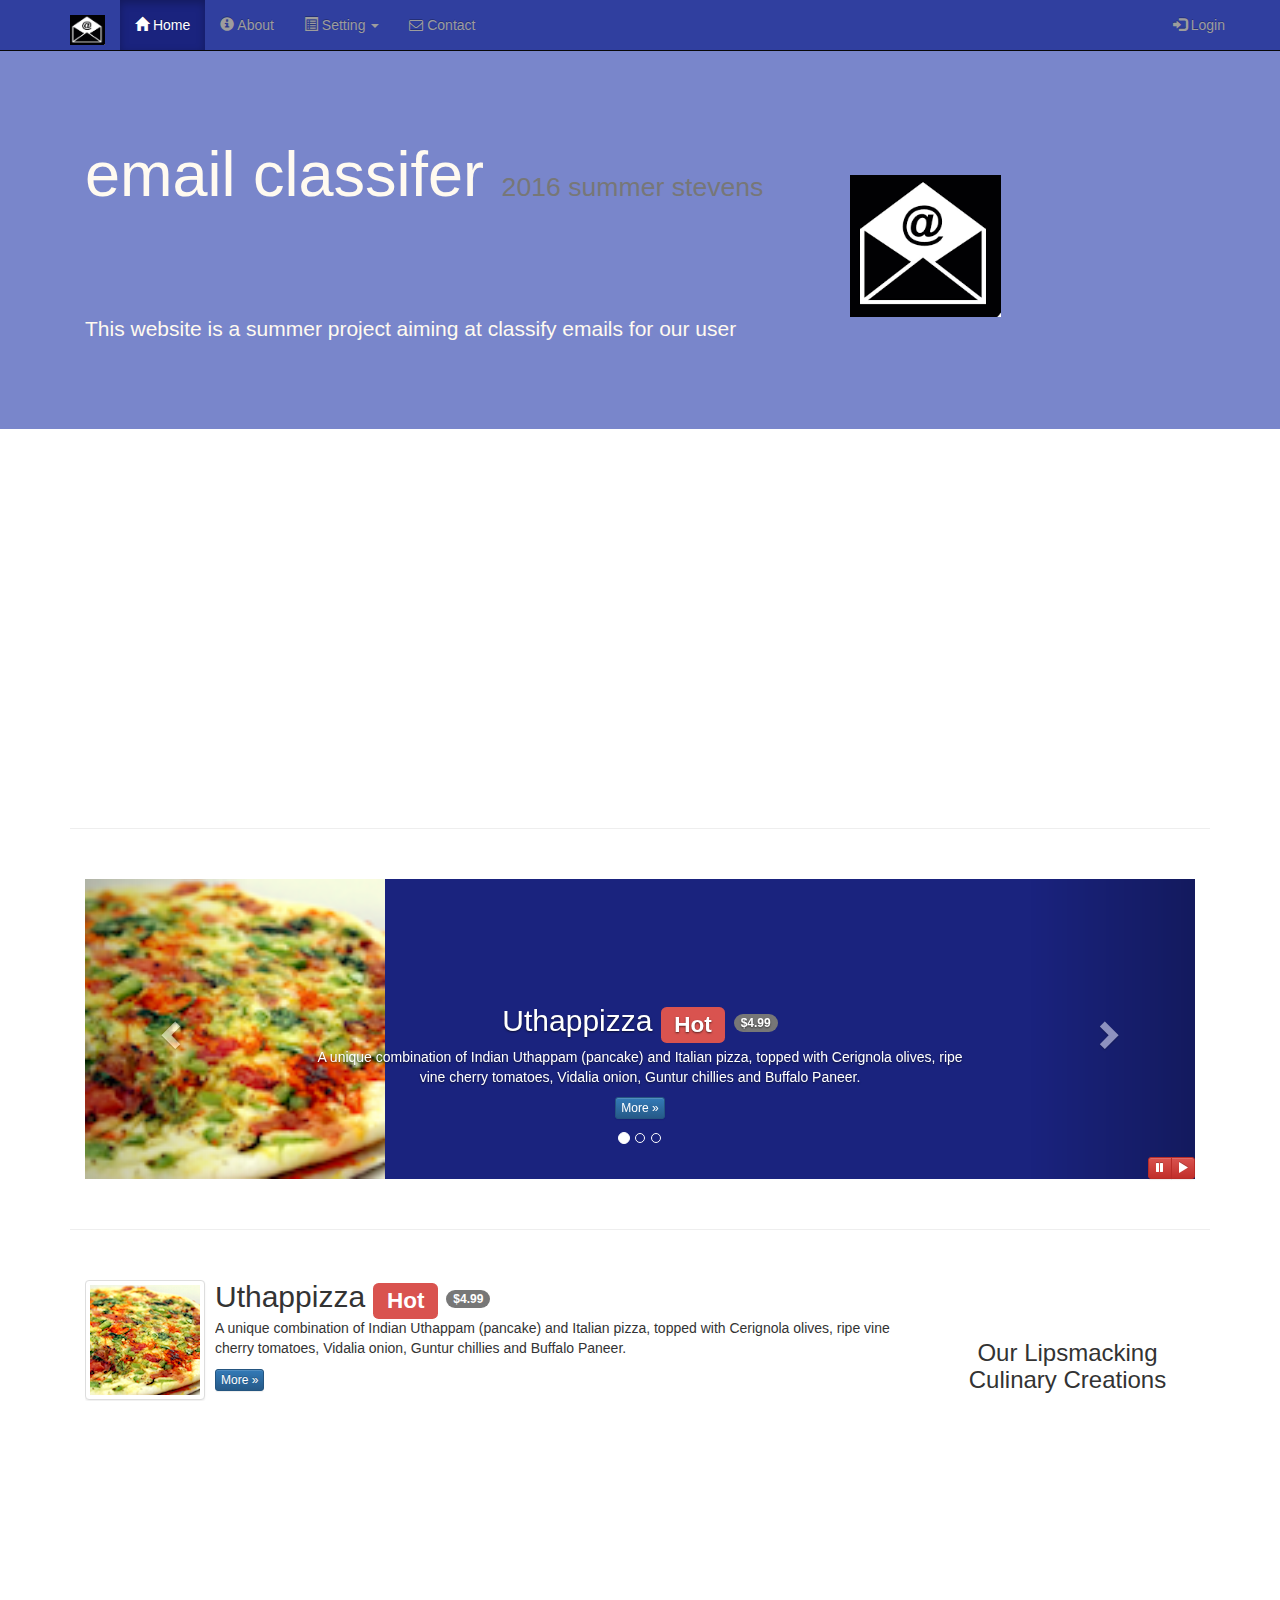
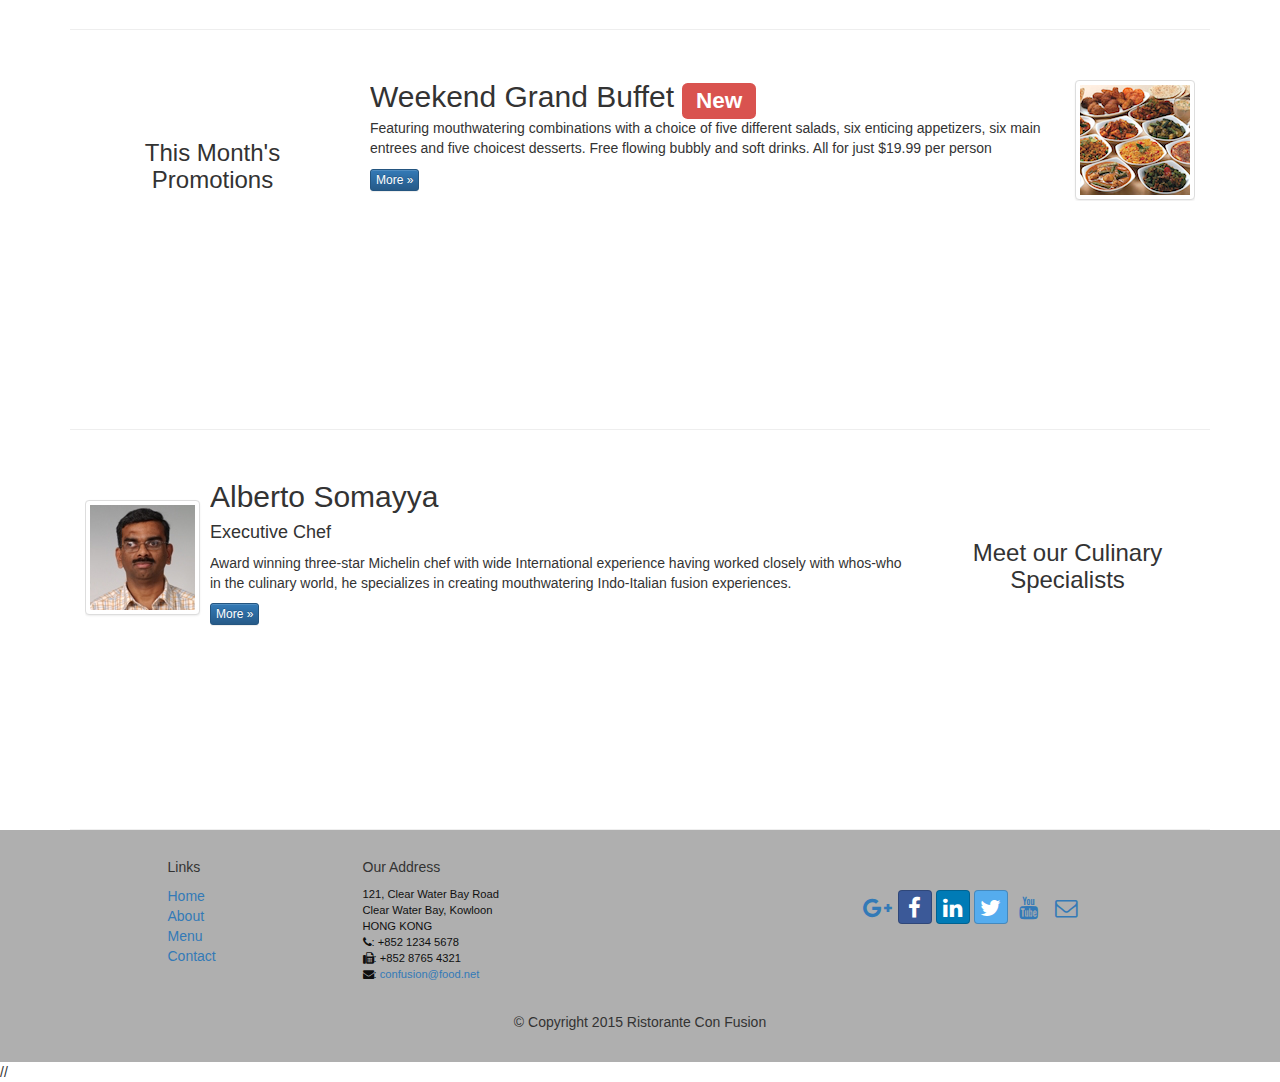
<file: index.html>
<!DOCTYPE html>
<html lang="en">

<head>
    <meta charset="utf-8">
    <meta http-equiv="X-UA-Compatible" content="IE-edge">
    <meta name="viewport" content="width=device-width, initial-scale=1">
    <title>Ristorante Con Fusion</title>
    
    <!-- Bootstrap -->
    <link href="bower_components/bootstrap/dist/css/bootstrap.min.css" rel="stylesheet">
    <link href="bower_components/bootstrap/dist/css/bootstrap-theme.min.css" rel="stylesheet">
    <link href="bower_components/font-awesome/css/font-awesome.min.css" rel="stylesheet">
    <link href="css/bootstrap-social.css" rel="stylesheet">
    <link href="css/mystyles.css" rel="stylesheet"

</head>

<body>
    <nav class="navbar navbar-inverse navbar-fixed-top" role="navigation">
        <div class="container">
            <div class="navbar-header">
                <button type="button" class="navbar-toggle collapsed" data-toggle="collapse" data-target="#navbar" aria-expanded="false" aria-controls="navbar">
                    <span class="sr-only">Toggle navigation</span>
                    <span class="icon-bar"></span>
                    <span class="icon-bar"></span>
                    <span class="icon-bar"></span>
                </button>
                <a class="navbar-brand" href="#"><img src="img/email.PNG" height=30 width=35></a>
            </div>
            <div id="navbar" class="navbar-collapse collapse">
                <ul class="nav navbar-nav">
                    <li class="active"><a href="#"><span class="glyphicon glyphicon-home" aria-hidden="true"></span> Home</a></li>
                    <li><a href="aboutus.html"><span class="glyphicon glyphicon-info-sign" aria-hidden="true"></span> About</a></li>
                    <li class="dropdown">
                        <a href="#" class="dropdown-toggle" data-toggle="dropdown" role="button" aria-haspopup="true" aria-expanded="false"><span class="glyphicon glyphicon-list-alt" aria-hidden="true"></span> Setting <span class="caret"></span>
                        </a>
                        <ul class="dropdown-menu">
                            <li><a href="#">Appetizers</a></li>
                            <li><a href="#">Main Courses</a></li>
                            <li><a href="#">Desserts</a></li>
                            <li><a href="#">Drinks</a></li>
                            <li role="separator" class="divider"></li>
                            <li class="dropdown-header">Specials</li>
                            <li><a href="#">Lunch Buffet</a></li>
                            <li><a href="#">Weekend Brunch</a></li>
                        </ul>
                    </li>
                    <li><a href="contactus.html"><span class="fa fa-envelope-o"></span> Contact </a></li>
                </ul>
                <!-- Trial form from here -->
                <div id="navbarForm" class="navbar-right">
                    <ul class="nav navbar-nav navbar-right">
                    <li><a data-toggle="modal" data-target="#loginModal">
                    <span class="glyphicon glyphicon-log-in"></span> Login</a>
                    </li>
                </ul>
                </div>
        </div>
        
    </nav>

    <div id="loginModal" class="modal fade" role="dialog">
        <div class="modal-dialog">
        <!-- Modal content-->
        <div class="modal-content">
            <div class="modal-header">
                <button type="button" class="close" data-dismiss="modal">&times;</button>
                <h4 class="modal-title">Login <small>Email classifier 2016 Summer</small></h4>
            </div>
            <div class="modal-body">

                
                    <form class="form-inline">
                          <div class="form-group form-group-sm">
                            <label class="sr-only" for="logInEmail">Email</label>
                            <input type="email" class="form-control" id="logInEmail" placeholder="Email">
                          </div>
                          <div class="form-group form-group-sm">
                            <label class="sr-only" for="logInPassword">Password</label>
                            <input type="password" class="form-control" id="logInPassword" placeholder="Password">
                          </div>
                          <div class="checkbox small">
                            <label>
                              <input type="checkbox"> Remember me 
                            </label>
                          </div>
                          <button type="submit" class="btn btn-default btn-info btn-sm">Log in</button>
                          <button type="button" class="btn btn-default btn-sm"
                       data-dismiss="modal">Cancel</button>
                    </form>
                

            </div>
        </div>
        </div>
    </div>

    <header class="jumbotron">

        <!-- Main component for a primary marketing message or call to action -->

        <div class="container">
            <div class="row row-header">
                <div class="col-xs-12 col-sm-8">
                    <h1>email classifer <small><small>2016 summer stevens</small></small></h1>
                    <p style="padding:40px;"></p>
                    <p>This website is a summer project aiming at classify emails for our user</p>
                </div>
                <div class="col-xs-12 col-sm-2">
                    <p style="padding:20px;"></p>
                    <img src="img/email.PNG" class="img-responsive center-block">
                </div>
                <!--
                <div class="col-xs-12 col-sm-2">
                    <p style="padding:40px;"></p>
                    <a class="btn btn-warning btn-block" data-target="#ReserveModal" role="button" data-toggle="modal">gmail login</a>

                </div>
                -->
            </div>
        </div>
    </header>

    <div id="ReserveModal" class="modal fade" role="dialog">
        <div class="modal-dialog">
        <!-- Modal content-->
        <div class="modal-content">
            <div class="modal-header">
                <button type="button" class="close" data-dismiss="modal">&times;</button>
                <h4 class="modal-title">Reserve a Table</h4>
            </div>
            <div class="modal-body">

                
                    
               <form class="form-inline" id="reserveForm">
                   <div class="form-group">
                       <label for="inlineRadioOptions" class="col-sm-2 control-label">Number of Guests</label>
                       <div id="inlineRadioOptions" class="col-xs-10">
                           <label class="radio-inline">
                               <input name="n" type="radio" id="inlineRadio1" value="option1">1
                           </label>
                           <label class="radio-inline">
                               <input name="n" type="radio" id="inlineRadio2" value="option2">2
                           </label>
                           <label class="radio-inline">
                               <input name="n" type="radio" id="inlineRadio3" value="option3">3
                           </label>
                           <label class="radio-inline">
                               <input name="n" type="radio" id="inlineRadio4" value="option4">4
                           </label>
                           <label class="radio-inline">
                               <input name="n" type="radio" id="inlineRadio5" value="option5">5
                           </label>
                           <label class="radio-inline">
                               <input name="n" type="radio" id="inlineRadio6" value="option6">6
                           </label>
                        </div>
                    </div>


                    <p style="padding:5px;"></p>
                   
                    <div class="form-group">
                       <label for="SectionsRadio" class="col-sm-2 control-label" style="margin-right:15px">Section</label>
                       <div id="SectionsRadio" class="col-sm-9">
                           
                           <div class="btn-group" data-toggle="buttons">
                              <label class="btn btn-success active">
                                <input type="radio" name="section" id="non-smoking" autocomplete="off" checked> Non-smoking
                              </label>
                              <label class="btn btn-danger">
                                <input type="radio" name="section" id="smoking" autocomplete="off"> Smoking
                              </label>
                              
                            </div>
                           
                        </div>
                    </div>

                    <p style="padding:5px;"></p>
                    
                    <div class="form-group form-inline" id="dateTime">
                         <label for="dateTime" class="col-sm-2 control-label">Date and Time</label>
                         <div class="form-group has-feedback">
                             <input type="text" class="form-control" id="date1" aria-describedby="date1" placeholder="Date">
                             <i class="glyphicon glyphicon-calendar form-control-feedback" aria-hidden="true"></i>
                         </div>
                         <div class="form-group has-feedback">
                             <input type="text" class="form-control" id="time1" aria-describedby="time1" placeholder="Time">
                             <i class="glyphicon glyphicon-time form-control-feedback" aria-hidden="true"></i>
                         </div>
                         
                        
                         
                   </div>
                   
                    <p style="padding:5px;"></p>

                    <div class="form-group form-inline">
                        <div class="col-xs-12">
                             <button type="submit" class="btn btn-info">Reserve</button>
                         </div>
                    </div>

                    
                 </form>

                <p style="padding:20px;"></p>
                 <div class="alert alert-warning alert-dismissible" role="alert">
                        <button type="button" class="close" data-dismiss="alert" aria-label="Close">
                        <span aria-hidden="true">&times;</span></button>
                        <strong>Warning!</strong>:Please <a href="#phonenumber" class="alert-link">Call</a> us to reserve for more than six guests.
                    </div>
                 
       
                

            </div>
        </div>
        </div>
    </div>

    <div class="container">
        <div class="row row-content">
            
        
        </div>
        <div class="row row-content">
           
            <div class="col-xs-12">
                <div id="mycarousel" class="carousel slide" data-ride="carousel">
                <!-- Indicators -->
                <ol class="carousel-indicators">
                    <li data-target="#mycarousel" data-slide-to="0" class="active"></li>
                    <li data-target="#mycarousel" data-slide-to="1"></li>
                    <li data-target="#mycarousel" data-slide-to="2"></li>
                </ol>
                    <!-- Wrapper for slides -->
                <div class="carousel-inner" role="listbox">
                    <div class="item active">
                        <img class="img-responsive"
                         src="img/uthappizza.png" alt="Uthappizza">
                        <div class="carousel-caption">
                        <h2>Uthappizza  <span class="label label-danger">Hot</span> <span class="badge">$4.99</span></h2>
                        <p>A unique combination of Indian Uthappam (pancake) and
                          Italian pizza, topped with Cerignola olives, ripe vine
                          cherry tomatoes, Vidalia onion, Guntur chillies and
                          Buffalo Paneer.</p>
                        <p><a class="btn btn-primary btn-xs" href="#">More &raquo;</a></p>
                        </div>
                    </div>
                    <div class="item">
                        <img class="img-responsive"
                         src="img/buffet.png" alt="Buffet">
                        <div class="carousel-caption">
                        <h2 class="media-heading">Weekend Grand Buffet <span class="label label-danger label-xs">New</span></h2>
                        <p>Featuring mouthwatering combinations with a choice of five different salads, six enticing appetizers, six main entrees and five choicest desserts. Free flowing bubbly and soft drinks. All for just $19.99 per person </p>
                        <p><a class="btn btn-primary btn-xs" href="#">More &raquo;</a></p>
                        </div>
                    </div>
                    <div class="item">
                        <img class="img-responsive"
                         src="img/alberto.png" alt="Buffet">
                        <div class="carousel-caption">
                         <h2 class="media-heading">Alberto Somayya</h2>
                        <h4>Executive Chef</h4>
                        <p>Award winning three-star Michelin chef with wide International experience having worked closely with whos-who in the culinary world, he specializes in creating mouthwatering Indo-Italian fusion experiences. </p>
                        <p><a class="btn btn-primary btn-xs" href="#">More &raquo;</a></p>
                        </div>
                    </div>
                </div>
                <!-- Controls -->
                <a class="left carousel-control" href="#mycarousel" role="button" data-slide="prev">
                    <span class="glyphicon glyphicon-chevron-left" aria-hidden="true"></span>
                    <span class="sr-only">Previous</span>
                </a>
                <a class="right carousel-control" href="#mycarousel" role="button" data-slide="next">
                    <span class="glyphicon glyphicon-chevron-right" aria-hidden="true"></span>
                    <span class="sr-only">Next</span>
                </a>
                <div class="btn-group" id="carouselButtons">
                    <button class="btn btn-danger btn-xs" id="carousel-pause">
                	    <span class="glyphicon glyphicon-pause" aria-hidden="true"></span>
                    </button>
                    <button class="btn btn-danger btn-xs" id="carousel-play">
                	    <span class="glyphicon glyphicon-play" aria-hidden="true"></span>
                    </button>
                </div>
                </div>
            </div>

        </div>

        <div class="row row-content">
            <div class="col-xs-12 col-sm-3 col-sm-push-9">
                <p style="padding:20px;"></p>
                <h3 align=center>Our Lipsmacking Culinary Creations</h3>
            </div>
            <div class="col-xs-12 col-sm-9 col-sm-pull-3">
                <div class="media">
                    <div class="media-left media-middle">
                        <a href="#">
                            <img class="media-object img-thumbnail" src="img/uthappizza.png" alt="Uthappizza">
                        </a>
                    </div>              
                    <div class="media-body">
                        <h2 class="media-heading">Uthappizza <span class="label label-danger label-xs">Hot</span> <span class="badge">$4.99</span></h2>
                <p>A unique combination of Indian Uthappam (pancake) and Italian pizza, topped with Cerignola olives, ripe vine cherry tomatoes, Vidalia onion, Guntur chillies and Buffalo Paneer.</p>
                        <p><a class="btn btn-primary btn-xs" href="#">More &raquo;</a></p>
                    </div>
                </div>
            </div>
        </div>


        <div class="row row-content">
            <div class="col-xs-12 col-sm-3">
                <p style="padding:20px;"></p>
                <h3 align=center>This Month's Promotions</h3>
            </div>
            <div class="col-xs-12 col-sm-9">
                <div class="media">
                    <div class="media-body">
                        <h2 class="media-heading">Weekend Grand Buffet <span class="label label-danger label-xs">New</span></h2>
                        <p>Featuring mouthwatering combinations with a choice of five different salads, six enticing appetizers, six main entrees and five choicest desserts. Free flowing bubbly and soft drinks. All for just $19.99 per person </p>
                        <p><a class="btn btn-primary btn-xs" href="#">More &raquo;</a></p>
                    </div>
                    <div class="media-right media-middle">
                        <img class="media-object img-thumbnail" src="img/buffet.png" alt="Weekend Grand Buffet">
                    </div>
                </div>
            </div>
        </div>

        <div class="row row-content">
            <div class="col-xs-12 col-sm-3 col-sm-push-9">
                <p style="padding:20px;"></p>
                <h3 align=center>Meet our Culinary Specialists</h3>
            </div>
            <div class="col-xs-12 col-sm-9 col-sm-pull-3">
                <div class="media">
                    <div class="media-left media-middle">
                        <a href="#">
                            <img class="media-object img-thumbnail" src="img/alberto.png" alt="Alberto Somayya">
                        </a>
                    </div>
                    <div class="media-body">
                        <h2 class="media-heading">Alberto Somayya</h2>
                        <h4>Executive Chef</h4>
                        <p>Award winning three-star Michelin chef with wide International experience having worked closely with whos-who in the culinary world, he specializes in creating mouthwatering Indo-Italian fusion experiences. </p>
                        <p><a class="btn btn-primary btn-xs" href="#">More &raquo;</a></p>
                    </div>
                </div>
             </div>
        </div>
        
        
    </div>

    <footer class="row-footer">
        <div class="container">
            <div class="row">             
                <div class="col-xs-5 col-xs-offset-1 col-sm-2 col-sm-offset-1">
                    <h5>Links</h5>
                    <ul class="list-unstyled">
                        <li><a href="#">Home</a></li>
                        <li><a href="#">About</a></li>
                        <li><a href="#">Menu</a></li>
                        <li><a href="#">Contact</a></li>
                    </ul>
                </div>
                <div class="col-xs-6 col-sm-5">
                    <h5>Our Address</h5>
                    <address>
		              121, Clear Water Bay Road<br>
		              Clear Water Bay, Kowloon<br>
		              HONG KONG<br>
		              <i class="fa fa-phone" id="phonenumber"></i>: +852 1234 5678<br>
		              <i class="fa fa-fax"></i>: +852 8765 4321<br>
		              <i class="fa fa-envelope"></i>: 
                        <a href="mailto:confusion@food.net">confusion@food.net</a>
		           </address>
                </div>
                <div class="col-xs-12 col-sm-4">
                    <div class="nav navbar-nav" style="padding: 40px 10px;">
                        <a class="btn btn-social-icon btn-google-plus" href="http://google.com/+"><i class="fa fa-google-plus"></i></a>
                        <a class="btn btn-social-icon btn-facebook" href="http://www.facebook.com/profile.php?id="><i class="fa fa-facebook"></i></a>
                        <a class="btn btn-social-icon btn-linkedin" href="http://www.linkedin.com/in/"><i class="fa fa-linkedin"></i></a>
                        <a class="btn btn-social-icon btn-twitter" href="http://twitter.com/"><i class="fa fa-twitter"></i></a>
                        <a class="btn btn-social-icon btn-youtube" href="http://youtube.com/"><i class="fa fa-youtube"></i></a>
                        <a class="btn btn-social-icon" href="mailto:"><i class="fa fa-envelope-o"></i></a>
                    </div>
                </div>
                <div class="col-xs-12">
                    <p style="padding:10px;"></p>
                    <p align=center>© Copyright 2015 Ristorante Con Fusion</p>
                </div>
            </div>
        </div>
    </footer>
    <!-- jQuery (necessary for Bootstrap's JavaScript plugins) -->
    <script src="bower_components/jquery/dist/jquery.min.js"></script>   
    <!-- Include all compiled plugins (below), or include individual files as needed -->
    <script src="bower_components/bootstrap/dist/js/bootstrap.min.js"></script>
    
    // <script>
    //     $(document).ready(function(){
    //     $('[data-toggle="tooltip"]').tooltip();
    //      });
    // </script>
    <script>
        $(document).ready(function(){
            $("#mycarousel").carousel( { interval: 2000 } );
                          $("#carousel-pause").click(function(){
                $("#mycarousel").carousel('pause');
            });
                        $("#carousel-play").click(function(){
                $("#mycarousel").carousel('cycle');
            });
        });
    </script>

</body>

</html>
</file>
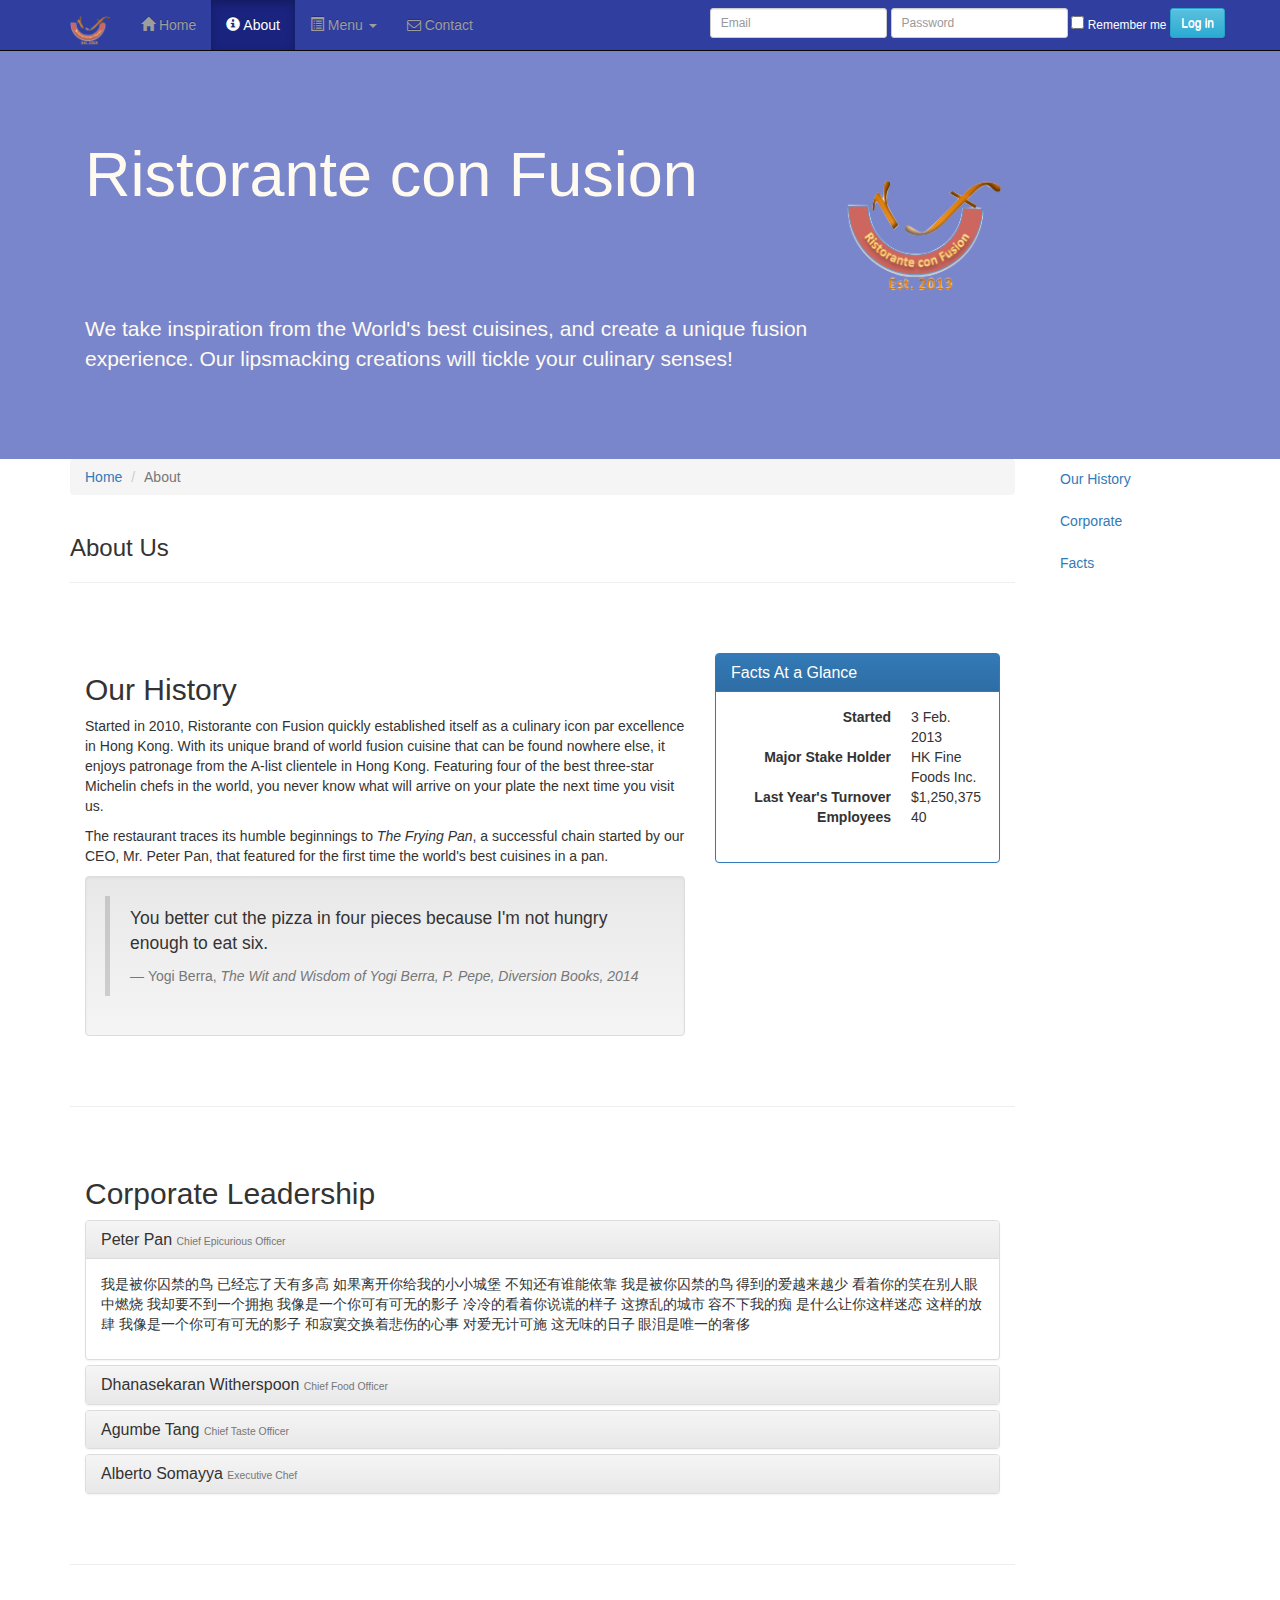
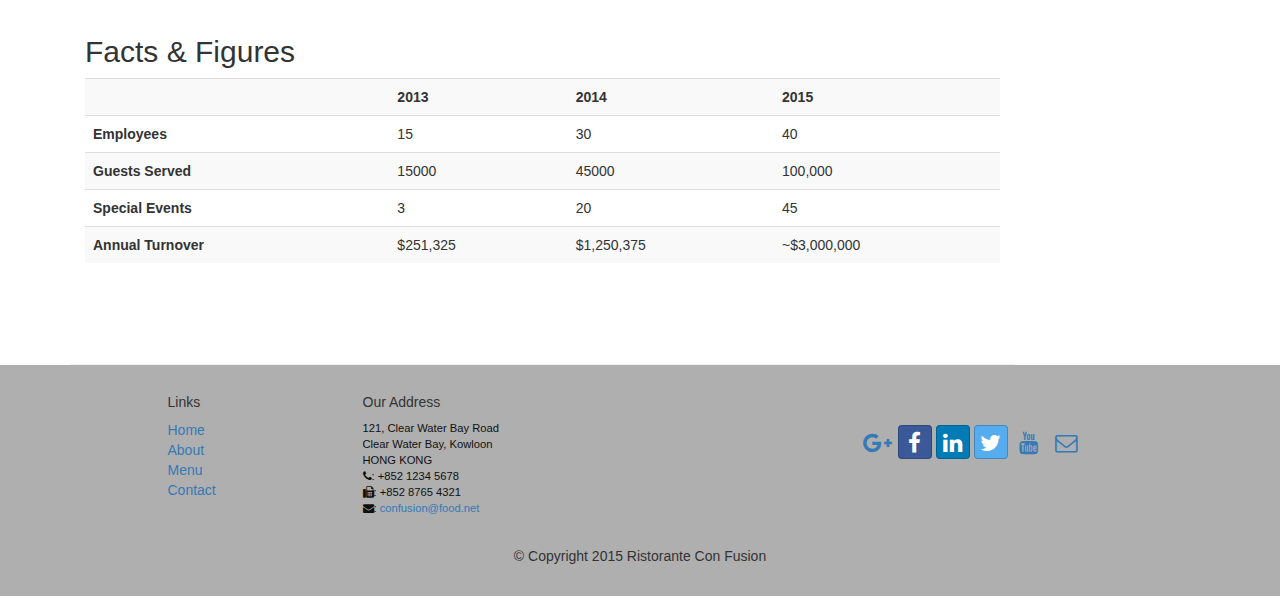
<file: aboutus.html>
<!DOCTYPE html>
<html lang="en">

<head>
     <meta charset="utf-8">
    <meta http-equiv="X-UA-Compatible" content="IE=edge">
    <meta name="viewport" content="width=device-width, initial-scale=1">
    <!-- The above 3 meta tags *must* come first in the head; any other head 
         content must come *after* these tags -->
    <title>Ristorante Con Fusion: About Us</title>
        <!-- Bootstrap -->
    <link href="css/bootstrap.min.css" rel="stylesheet">
    <link href="css/bootstrap-theme.min.css" rel="stylesheet">
    <link href="css/font-awesome.min.css" rel="stylesheet">
    <link href="css/bootstrap-social.css" rel="stylesheet">
    <link href="css/mystyles.css" rel="stylesheet">

    <!-- HTML5 shim and Respond.js for IE8 support of HTML5 elements and media queries -->
    <!-- WARNING: Respond.js doesn't work if you view the page via file:// -->
    <!--[if lt IE 9]>
      <script src="https://oss.maxcdn.com/html5shiv/3.7.2/html5shiv.min.js"></script>
      <script src="https://oss.maxcdn.com/respond/1.4.2/respond.min.js"></script>
    <![endif]-->
</head>

<body  data-spy="scroll" data-target="#myScrollspy" data-offset="200">
    <nav class="navbar navbar-inverse navbar-fixed-top" role="navigation">
        <div class="container">  
            <div class="navbar-header">  
                <button type="button" class="navbar-toggle collapsed" data-toggle="collapse" data-target="#navbar" aria-expanded="false" aria-controls="navbar">
                    <span class="sr-only">Toggle navigation</span>
                    <span class="icon-bar"></span>
                    <span class="icon-bar"></span>
                    <span class="icon-bar"></span>
                </button>
                <a class="navbar-brand" href="index.html"><img src="img/logo.png" height=30 width=41></a>
            </div>
            <div id="navbar" class="navbar-collapse collapse">
                <ul class="nav navbar-nav">
                    <li><a href="index.html"><span class="glyphicon glyphicon-home"
                         aria-hidden="true"></span> Home</a></li>
                    <li class="active"><a href="aboutus.html"><span class="glyphicon glyphicon-info-sign"
                         aria-hidden="true"></span> About</a></li>
                    <li class="dropdown">
                        <a href="#" class="dropdown-toggle" data-toggle="dropdown"
                         role="button" aria-haspopup="true" aria-expanded="false"><span class="glyphicon glyphicon-list-alt"
                         aria-hidden="true"></span> 
                         Menu <span class="caret"></span></a>
                        <ul class="dropdown-menu">
                            <li><a href="#">Appetizers</a></li>
                            <li><a href="#">Main Courses</a></li>
                            <li><a href="#">Desserts</a></li>
                            <li><a href="#">Drinks</a></li>
                            <li role="separator" class="divider"></li>
                            <li class="dropdown-header">Specials</li>
                            <li><a href="#">Lunch Buffet</a></li>
                            <li><a href="#">Weekend Brunch</a></li>
                        </ul>
                    </li>
                    <li><a href="contactus.html"><i class="fa fa-envelope-o"></i> Contact</a></li>
                </ul>
                <div id="navbarForm" class="navbar-right">
                    <form class="navbar-form navbar-right form-inline">
                          <div class="form-group form-group-sm">
                            <label class="sr-only" for="logInEmail">Email</label>
                            <input type="email" class="form-control" id="logInEmail" placeholder="Email">
                          </div>
                          <div class="form-group form-group-sm">
                            <label class="sr-only" for="logInPassword">Password</label>
                            <input type="password" class="form-control" id="logInPassword" placeholder="Password">
                          </div>
                          <div class="checkbox small">
                            <label style="color:white">
                              <input type="checkbox"> Remember me 
                            </label>
                          </div>
                          <button type="submit" class="btn btn-default btn-info btn-sm">Log in</button>
                    </form>
                </div>
            </div>
        </div>
    </nav>  
    <header class="jumbotron">

        <!-- Main component for a primary marketing message or call to action -->

        <div class="container">
            <div class="row row-header">
                <div class="col-xs-12 col-sm-8">
                    <h1>Ristorante con Fusion</h1>
                    <p style="padding:40px;"></p>
                    <p>We take inspiration from the World's best cuisines, and create a unique fusion experience. Our lipsmacking creations will tickle your culinary senses!</p>
                </div>
                <div class="col-xs-12 col-sm-2">
                    <p style="padding:20px;"></p>
                    <img src="img/logo.png" class="img-responsive">
                </div>
            </div>
        </div>
    </header>

    <div class="container">
        <div class="row">
        <div class="col-xs-12 col-sm-10">
            <div class="row">
            <div class="col-xs-12">
                <ol class="breadcrumb">
                  <li><a href="index.html">Home</a></li>
                  <li class="active">About</li>
                </ol>
            </div>
            <div class="col-xs-12">
               <h3>About Us</h3>
               <hr>
            </div>
        </div>
        
        <div id="history" class="row row-content">
            <div class="col-xs-12 col-sm-6 col-lg-8">
                <h2>Our History</h2>
                <p>Started in 2010, Ristorante con Fusion quickly established itself as a culinary icon par excellence in Hong Kong. With its unique brand of world fusion cuisine that can be found nowhere else, it enjoys patronage from the A-list clientele in Hong Kong.  Featuring four of the best three-star Michelin chefs in the world, you never know what will arrive on your plate the next time you visit us.</p>
                <p>The restaurant traces its humble beginnings to <em>The Frying Pan</em>, a successful chain started by our CEO, Mr. Peter Pan, that featured for the first time the world's best cuisines in a pan.</p>
                <div class="well">
                    <blockquote>
                        <p>You better cut the pizza in four pieces because
                            I'm not hungry enough to eat six.</p>
                        <footer>Yogi Berra,
                          <cite title="Source Title">The Wit and Wisdom of Yogi Berra,
                            P. Pepe, Diversion Books, 2014</cite>
                        </footer>
                    </blockquote>
                </div>
                
            </div>
            <div class="col-xs-12 col-sm-6 col-lg-4">
                <div class="panel panel-primary">
                    <div class="panel-heading">
                        <h3 class="panel-title">Facts At a Glance</h3>
                    </div>
                    <div class="panel-body">
                        <dl class="dl-horizontal">
                            <dt>Started</dt>
                            <dd>3 Feb. 2013</dd>
                            <dt>Major Stake Holder</dt>
                            <dd>HK Fine Foods Inc.</dd>
                            <dt>Last Year's Turnover</dt>
                            <dd>$1,250,375</dd>
                            <dt>Employees</dt>
                            <dd>40</dd>
                       </dl>
                    </div>
                </div>
            </div>
            <div>
                <p style="padding:20px;"></p>
            </div>
        </div>


        <div id="corporate" class="row row-content">
            <div class="col-xs-12">  
                
                <h2>Corporate Leadership</h2>
                
                <div class="panel-group" id="accordion"
                      role="tablist" aria-multiselectable="true">
                    
                    <div class="panel panel-default">
                        <div class="panel-heading" role="tab" id="headingPeter">
                            <h3 class="panel-title">
                                <a role="button" data-toggle="collapse"
                                     data-parent="#accordion" href="#peter"
                                     aria-expanded="true" aria-controls="peter">
                                    Peter Pan <small>Chief Epicurious Officer</small></a>
                            </h3>
                        </div>
                    <div role="tabpanel" class="panel-collapse collapse in"
                             id="peter"    aria-labelledby="headingPeter">
                            <div class="panel-body">
                                <p> 我是被你囚禁的鸟
                                    已经忘了天有多高
                                    如果离开你给我的小小城堡
                                    不知还有谁能依靠
                                    我是被你囚禁的鸟
                                    得到的爱越来越少
                                    看着你的笑在别人眼中燃烧
                                    我却要不到一个拥抱
                                    我像是一个你可有可无的影子
                                    冷冷的看着你说谎的样子
                                    这撩乱的城市
                                    容不下我的痴
                                    是什么让你这样迷恋
                                    这样的放肆
                                    我像是一个你可有可无的影子
                                    和寂寞交换着悲伤的心事
                                    对爱无计可施
                                    这无味的日子
                                    眼泪是唯一的奢侈</p>
                            </div> 
                        </div>
                    </div>
                    
                    <div class="panel panel-default">
                        <div class="panel-heading" role="tab" id="headingDanny">
                            <h3 class="panel-title">
                                <a class="collapsed" role="button" data-toggle="collapse"
                                     data-parent="#accordion" href="#danny"
                                     aria-expanded="false" aria-controls="danny">
                                    Dhanasekaran Witherspoon <small>Chief Food Officer</small></a>
                            </h3>
                        </div>
                        <div role="tabpanel" class="panel-collapse collapse"
                             id="danny"    aria-labelledby="headingDanny">
                            <div class="panel-body">
                                <p> Second. . . </em></p>
                            </div>
                        </div>
                    </div>
            
                    <div class="panel panel-default">
                        <div class="panel-heading" role="tab" id="headingAgumbe">
                            <h3 class="panel-title">
                                <a class="collapsed" role="button" data-toggle="collapse"
                                     data-parent="#accordion" href="#agumbe"
                                     aria-expanded="false" aria-controls="agumbe">
                                    Agumbe Tang <small>Chief Taste Officer</small></a>
                            </h3>
                        </div>
                        <div role="tabpanel" class="panel-collapse collapse"
                             id="agumbe"    aria-labelledby="headingAgumbe">
                            <div class="panel-body">
                                <p> Third. . . </em></p>
                            </div>
                        </div>
                    </div>
                    
                    <div class="panel panel-default">
                        <div class="panel-heading" role="tab" id="headingAlberto">
                            <h3 class="panel-title">
                                <a class="collapsed" role="button" data-toggle="collapse"
                                     data-parent="#accordion" href="#alberto"
                                     aria-expanded="false" aria-controls="alberto">
                                    Alberto Somayya <small>Executive Chef</small></a>
                            </h3>
                        </div>
                        <div role="tabpanel" class="panel-collapse collapse"
                             id="alberto"    aria-labelledby="headingAlberto">
                            <div class="panel-body">
                                <p> It's been a long day without you, my friend
And I'll tell you all about it when I see you again (I see you again)
We've come a long way (yeah, we came a long way) from where we began (you know we started)
Oh, I'll tell you all about it when I see you again (let me tell you)
When I see you again... </em></p>
                            </div>
                        </div>
                    </div>        
                </div>

            </div>
        </div>

        <div id="facts" class="row row-content">
            <div class="col-xs-12">
                <h2>Facts &amp; Figures</h2>
                <div class="table-responsive">
                <table class="table table-striped">
                    <tr>
                        <td>&nbsp;</td>
                        <th>2013</th>
                        <th>2014</th>
                        <th>2015</th>
                    </tr>
                    <tr>
                        <th>Employees</th>
                        <td>15</td>
                        <td>30</td>
                        <td>40</td>
                    </tr>
                    <tr>
                        <th>Guests Served</th>
                        <td>15000</td>
                        <td>45000</td>
                        <td>100,000</td>
                    </tr>
                    <tr>
                        <th>Special Events</th>
                        <td>3</td>
                        <td>20</td>
                        <td>45</td>
                    </tr>
                    <tr>
                        <th>Annual Turnover</th>
                        <td>$251,325</td>
                        <td>$1,250,375</td>
                        <td>~$3,000,000</td>
                    </tr>
                </table>
                </div>
            </div>
        </div> 
        </div>
        <nav class="hidden-xs col-sm-2" id="myScrollspy">
            <ul class="nav nav-pills nav-stacked" data-spy="affix" data-offset-top="400">
                <li><a href="#history">Our History</a></li>
                <li><a href="#corporate">Corporate</a></li>
                <li><a href="#facts">Facts</a></li>
            </ul>
        </nav>
        </div>
    </div>

    <footer class="row-footer">
        <div class="container">
            <div class="row">             
                <div class="col-xs-5 col-xs-offset-1 col-sm-2 col-sm-offset-1">
                    <h5>Links</h5>
                    <ul class="list-unstyled">
                        <li><a href="index.html">Home</a></li>
                        <li><a href="aboutus.html">About</a></li>
                        <li><a href="#">Menu</a></li>
                        <li><a href="contactus.html">Contact</a></li>
                    </ul>
                </div>
                <div class="col-xs-6 col-sm-5">
                    <h5>Our Address</h5>
                    <address>
		              121, Clear Water Bay Road<br>
		              Clear Water Bay, Kowloon<br>
		              HONG KONG<br>
		              <i class="fa fa-phone"></i>: +852 1234 5678<br>
		              <i class="fa fa-fax"></i>: +852 8765 4321<br>
		              <i class="fa fa-envelope"></i>: 
                        <a href="mailto:confusion@food.net">confusion@food.net</a>
		           </address>
                </div>
                <div class="col-xs-12 col-sm-4">
                    <div class="nav navbar-nav" style="padding: 40px 10px;">
                        <a class="btn btn-social-icon btn-google-plus" href="http://google.com/+"><i class="fa fa-google-plus"></i></a>
                        <a class="btn btn-social-icon btn-facebook" href="http://www.facebook.com/profile.php?id="><i class="fa fa-facebook"></i></a>
                        <a class="btn btn-social-icon btn-linkedin" href="http://www.linkedin.com/in/"><i class="fa fa-linkedin"></i></a>
                        <a class="btn btn-social-icon btn-twitter" href="http://twitter.com/"><i class="fa fa-twitter"></i></a>
                        <a class="btn btn-social-icon btn-youtube" href="http://youtube.com/"><i class="fa fa-youtube"></i></a>
                        <a class="btn btn-social-icon" href="mailto:"><i class="fa fa-envelope-o"></i></a>
                    </div>
                </div>
                <div class="col-xs-12">
                    <p style="padding:10px;"></p>
                    <p align=center>© Copyright 2015 Ristorante Con Fusion</p>
                </div>
            </div>
        </div>
    </footer>
    <!-- jQuery (necessary for Bootstrap's JavaScript plugins) -->
    <script src="https://ajax.googleapis.com/ajax/libs/jquery/1.11.3/jquery.min.js"></script>
    <!-- Include all compiled plugins (below), or include individual files as needed -->
    <script src="js/bootstrap.min.js"></script>
</body>

</html>
</file>
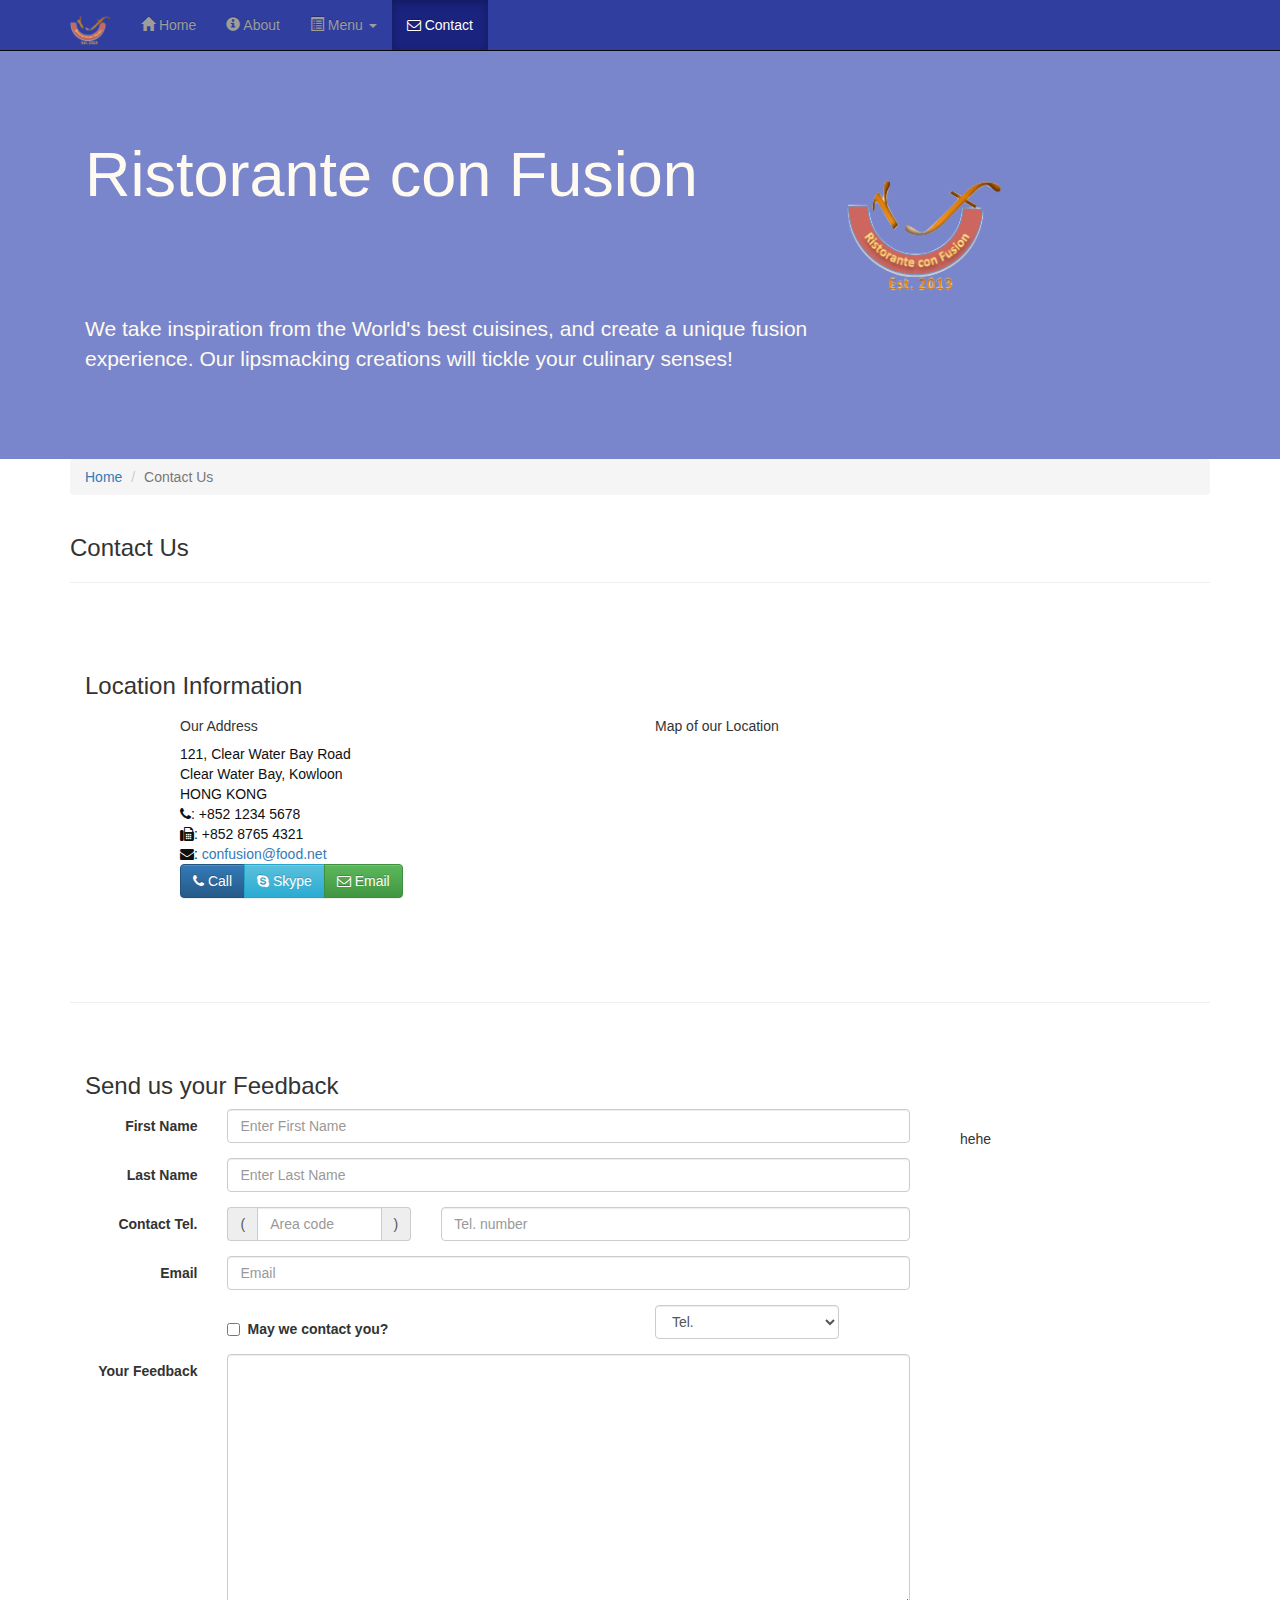
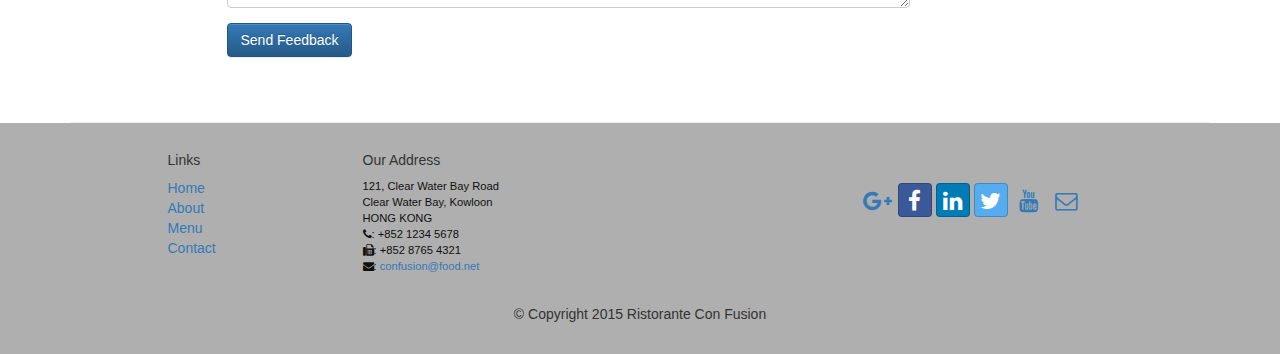
<file: contactus.html>
<!DOCTYPE html>
<html lang="en">

<head>
     <meta charset="utf-8">
    <meta http-equiv="X-UA-Compatible" content="IE=edge">
    <meta name="viewport" content="width=device-width, initial-scale=1">
    <!-- The above 3 meta tags *must* come first in the head; any other head 
         content must come *after* these tags -->
    <title>Ristorante Con Fusion: About Us</title>
        <!-- Bootstrap -->
    <link href="css/bootstrap.min.css" rel="stylesheet">
    <link href="css/bootstrap-theme.min.css" rel="stylesheet">
    <link href="css/font-awesome.min.css" rel="stylesheet">
    <link href="css/bootstrap-social.css" rel="stylesheet">
    <link href="css/mystyles.css" rel="stylesheet">

    <!-- HTML5 shim and Respond.js for IE8 support of HTML5 elements and media queries -->
    <!-- WARNING: Respond.js doesn't work if you view the page via file:// -->
    <!--[if lt IE 9]>
      <script src="https://oss.maxcdn.com/html5shiv/3.7.2/html5shiv.min.js"></script>
      <script src="https://oss.maxcdn.com/respond/1.4.2/respond.min.js"></script>
    <![endif]-->
</head>

<body>
    <nav class="navbar navbar-inverse navbar-fixed-top" role="navigation">
        <div class="container">
            <div class="navbar-header">
                <button type="button" class="navbar-toggle collapsed" data-toggle="collapse" data-target="#navbar" aria-expanded="false" aria-controls="navbar">
                    <span class="sr-only">Toggle navigation</span>
                    <span class="icon-bar"></span>
                    <span class="icon-bar"></span>
                    <span class="icon-bar"></span>
                </button>
                 <a class="navbar-brand" href="#"><img src="img/logo.png" height=30 width=41></a>
            </div>
            <div id="navbar" class="navbar-collapse collapse">
                <ul class="nav navbar-nav">
                    <li><a href="index.html"><span class="glyphicon glyphicon-home"
                         aria-hidden="true"></span> Home</a></li>
                    <li><a href="aboutus.html">
                        <span class="glyphicon glyphicon-info-sign"
                         aria-hidden="true"></span> About</a></li>
                    <li class="dropdown">
                        <a href="#" class="dropdown-toggle" data-toggle="dropdown"
                         role="button" aria-haspopup="true" aria-expanded="false"> 
                         <span class="glyphicon glyphicon-list-alt" aria-hidden="true"></span>
                            Menu <span class="caret"></span></a>
                        <ul class="dropdown-menu">
                            <li><a href="#">Appetizers</a></li>
                            <li><a href="#">Main Courses</a></li>
                            <li><a href="#">Desserts</a></li>
                            <li><a href="#">Drinks</a></li>
                            <li role="separator" class="divider"></li>
                            <li class="dropdown-header">Specials</li>
                            <li><a href="#">Lunch Buffet</a></li>
                            <li><a href="#">Weekend Brunch</a></li>
                        </ul>        
                    </li>
                    <li class="active"><a href="#">
                       <i class="fa fa-envelope-o"></i> Contact</a></li>
                </ul>
            </div>
        </div>
    </nav>  
    <header class="jumbotron">

        <!-- Main component for a primary marketing message or call to action -->

        <div class="container">
            <div class="row row-header">
                <div class="col-xs-12 col-sm-8">
                    <h1>Ristorante con Fusion</h1>
                    <p style="padding:40px;"></p>
                    <p>We take inspiration from the World's best cuisines, and create a unique fusion experience. Our lipsmacking creations will tickle your culinary senses!</p>
                </div>
                <div class="col-xs-12 col-sm-2">
                    <p style="padding:20px;"></p>
                    <img src="img/logo.png" class="img-responsive">
                </div>
            </div>
        </div>
    </header>

    <div class="container">
        <div class="row">
            <div class="col-xs-12">
               <ul class="breadcrumb">
                   <li><a href="index.html">Home</a></li>
                   <li class="active">Contact Us</li>
               </ul>
            </div>
            <div class="col-xs-12">
               <h3>Contact Us</h3>
               <hr>
            </div>
        </div>
        
        <div class="row row-content">
           <div class="col-xs-12">
              <h3>Location Information</h3> 
           </div>
            <div class="col-xs-12 col-sm-4 col-sm-offset-1">
                   <h5>Our Address</h5>
                    <address style="font-size: 100%">
		              121, Clear Water Bay Road<br>
		              Clear Water Bay, Kowloon<br>
		              HONG KONG<br>
		              <i class="fa fa-phone"></i>: +852 1234 5678<br>
		              <i class="fa fa-fax"></i>: +852 8765 4321<br>
		              <i class="fa fa-envelope"></i>: 
                        <a href="mailto:confusion@food.net">confusion@food.net</a>
		           </address>
            </div>
            <div class="col-xs-12 col-sm-6 col-sm-offset-1">
                <h5>Map of our Location</h5>
            </div>
            <div class="col-xs-12 col-sm-11 col-sm-offset-1">
                 <div class="btn-group" role="group" aria-label="...">
                    <a type="button" class="btn btn-primary" href="tel:+85212345678"><i class="fa fa-phone"></i> Call</a>
                    <a type="button" class="btn btn-info"><i class="fa fa-skype"></i> Skype</a>
                    <a type="button" class="btn btn-success" href="mailto:confusion@food.net"><i class="fa fa-envelope-o"></i> Email</a>
                </div>
            </div>
        </div>

        <div class="row row-content">
           <div class="col-xs-12">
              <h3>Send us your Feedback</h3> 
           </div>
            <div class="col-xs-12 col-sm-9">
                  <form class="form-horizontal" role="form">
                      
                    <div class="form-group">
                        <label for="firstname" class="col-sm-2 control-label">First Name</label>                        <div class="col-sm-10">
                        <input type="text" class="form-control" id="firstname" name="firstname" placeholder="Enter First Name">
                        </div>
                    </div>
                      
                    <div class="form-group">
                        <label for="lastname" class="col-sm-2 control-label">Last Name</label>
                        <div class="col-sm-10">
                            <input type="text" class="form-control" id="lastname" name="lastname" placeholder="Enter Last Name">
                        </div>
                    </div>
                      
                    <div class="form-group">   
                        <label for="telnum" class="col-xs-12 col-sm-2 control-label">Contact Tel.</label>
                        <div class="col-xs-5 col-sm-4 col-md-3">
                            <div class="input-group">
                                <div class="input-group-addon">(</div>
                                    <input type="tel" class="form-control" id="areacode" name="areacode" placeholder="Area code">
                                <div class="input-group-addon">)</div>
                            </div>
                        </div>
                        <div class="col-xs-7 col-sm-6 col-md-7">
                                    <input type="tel" class="form-control" id="telnum" name="telnum" placeholder="Tel. number">
                        </div>
                    </div>
                      
                    <div class="form-group">
                        <label for="emailid" class="col-sm-2 control-label">Email</label>
                        <div class="col-sm-10">
                            <input type="email" class="form-control" id="emailid" name="emailid" placeholder="Email">
                        </div>
                    </div>
                    
                    <div class="form-group">
                       <div class="checkbox col-sm-5 col-sm-offset-2">
                            <label class="checkbox-inline">
                                <input type="checkbox" name="approve" value="">
                                <strong>May we contact you?</strong>
                            </label>
                        </div>
                        <div class="col-sm-3 col-sm-offset-1">
                            <select class="form-control">
                                <option>Tel.</option>
                                <option>Email</option>
                            </select>
                        </div>
                    </div>
                      
                    <div class="form-group">
                        <label for="feedback" class="col-sm-2 control-label">Your Feedback</label>
                        <div class="col-sm-10">
                            <textarea class="form-control" id="feedback" name="feedback" rows="12"></textarea>
                        </div>
                    </div>
                    
                    <div class="form-group">
                        <div class="col-sm-offset-2 col-sm-10">
                            <button type="submit" class="btn btn-primary">Send Feedback</button>
                        </div>
                    </div>
                      
                </form>

            </div>
            
             <div class="col-xs-12 col-sm-3">
                 
                <p style="padding:20px;">hehe</p>          
            </div>
       </div>

    </div>

    <footer class="row-footer">
        <div class="container">
            <div class="row">             
                <div class="col-xs-5 col-xs-offset-1 col-sm-2 col-sm-offset-1">
                    <h5>Links</h5>
                    <ul class="list-unstyled">
                        <li><a href="#">Home</a></li>
                        <li><a href="#">About</a></li>
                        <li><a href="#">Menu</a></li>
                        <li><a href="#">Contact</a></li>
                    </ul>
                </div>
                <div class="col-xs-6 col-sm-5">
                    <h5>Our Address</h5>
                    <address>
		              121, Clear Water Bay Road<br>
		              Clear Water Bay, Kowloon<br>
		              HONG KONG<br>
		              <i class="fa fa-phone"></i>: +852 1234 5678<br>
		              <i class="fa fa-fax"></i>: +852 8765 4321<br>
		              <i class="fa fa-envelope"></i>: 
                        <a href="mailto:confusion@food.net">confusion@food.net</a>
		           </address>
                </div>
                <div class="col-xs-12 col-sm-4">
                    <div class="nav navbar-nav" style="padding: 40px 10px;">
                        <a class="btn btn-social-icon btn-google-plus" href="http://google.com/+"><i class="fa fa-google-plus"></i></a>
                        <a class="btn btn-social-icon btn-facebook" href="http://www.facebook.com/profile.php?id="><i class="fa fa-facebook"></i></a>
                        <a class="btn btn-social-icon btn-linkedin" href="http://www.linkedin.com/in/"><i class="fa fa-linkedin"></i></a>
                        <a class="btn btn-social-icon btn-twitter" href="http://twitter.com/"><i class="fa fa-twitter"></i></a>
                        <a class="btn btn-social-icon btn-youtube" href="http://youtube.com/"><i class="fa fa-youtube"></i></a>
                        <a class="btn btn-social-icon" href="mailto:"><i class="fa fa-envelope-o"></i></a>
                    </div>
                </div>
                <div class="col-xs-12">
                    <p style="padding:10px;"></p>
                    <p align=center>© Copyright 2015 Ristorante Con Fusion</p>
                </div>
            </div>
        </div>
    </footer>
    <!-- jQuery (necessary for Bootstrap's JavaScript plugins) -->
    <script src="https://ajax.googleapis.com/ajax/libs/jquery/1.11.3/jquery.min.js"></script>
    <!-- Include all compiled plugins (below), or include individual files as needed -->
    <script src="js/bootstrap.min.js"></script>
</body>

</html>
</file>
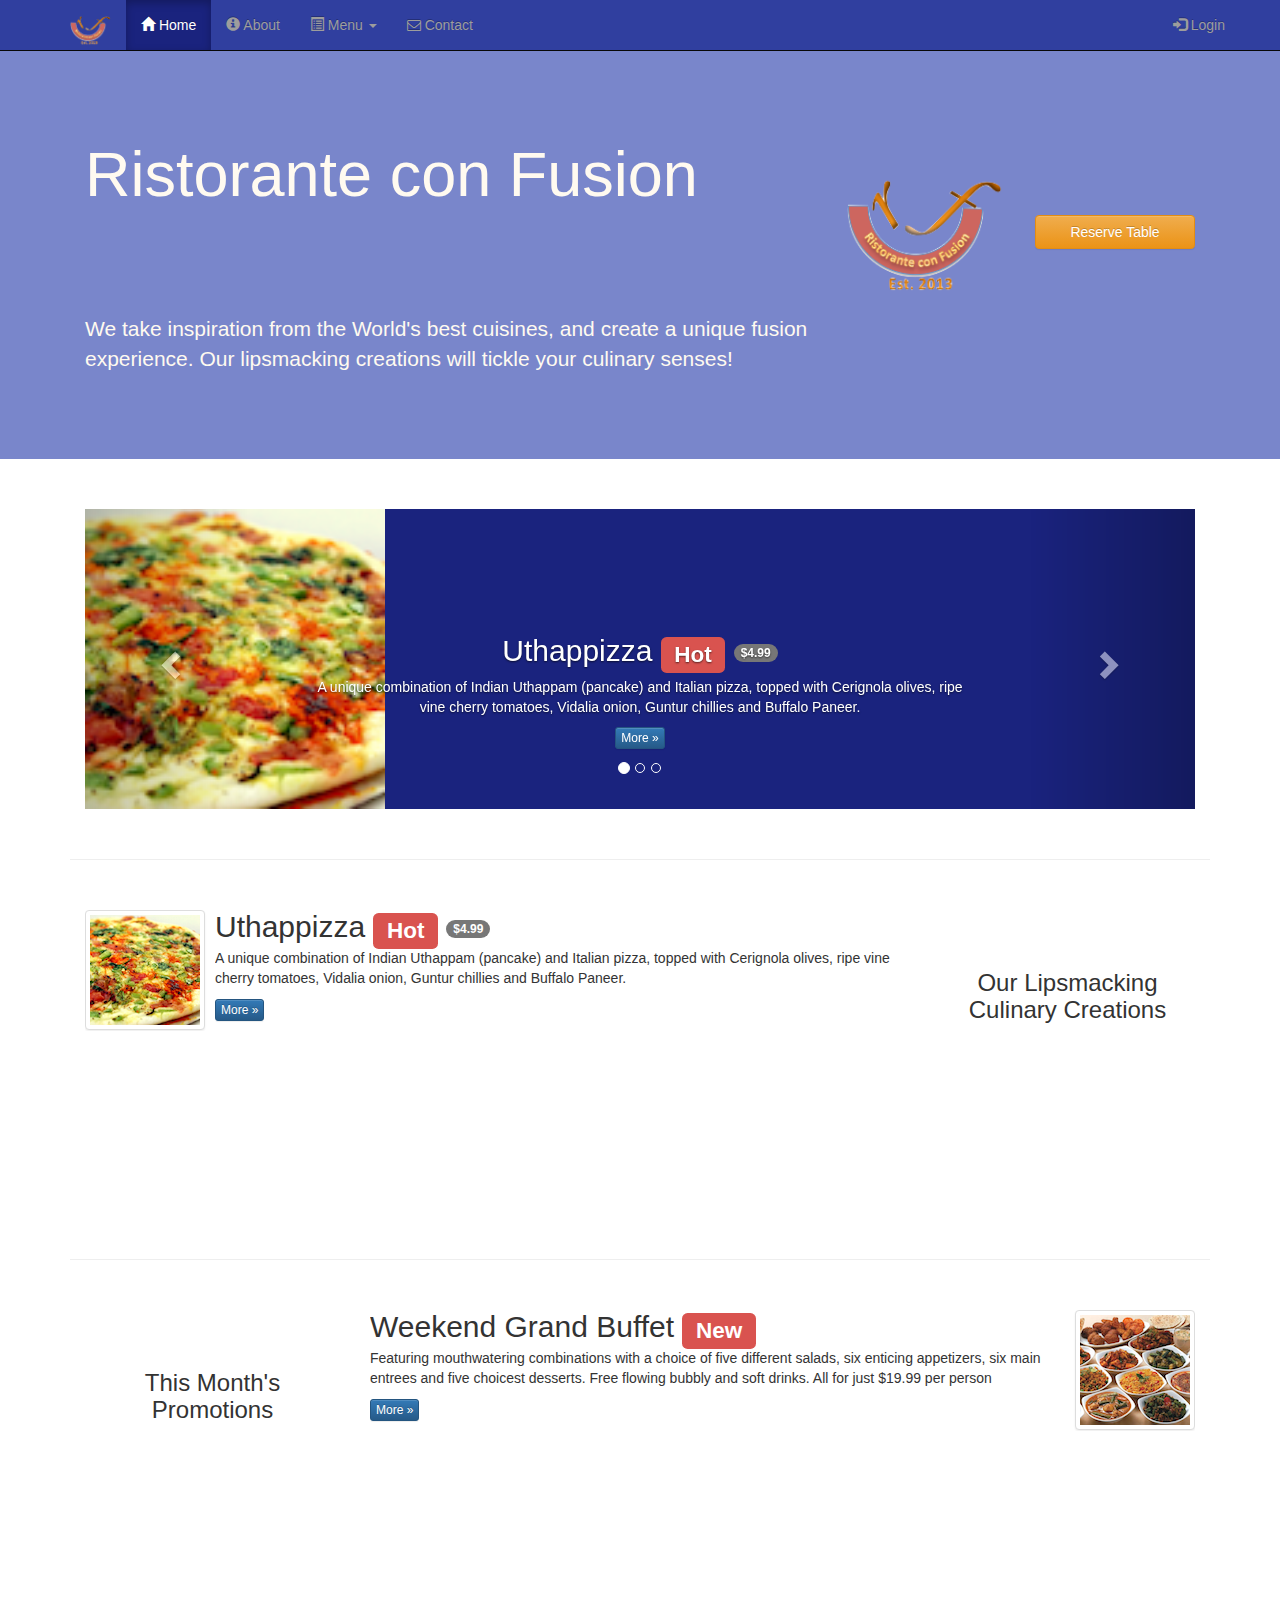
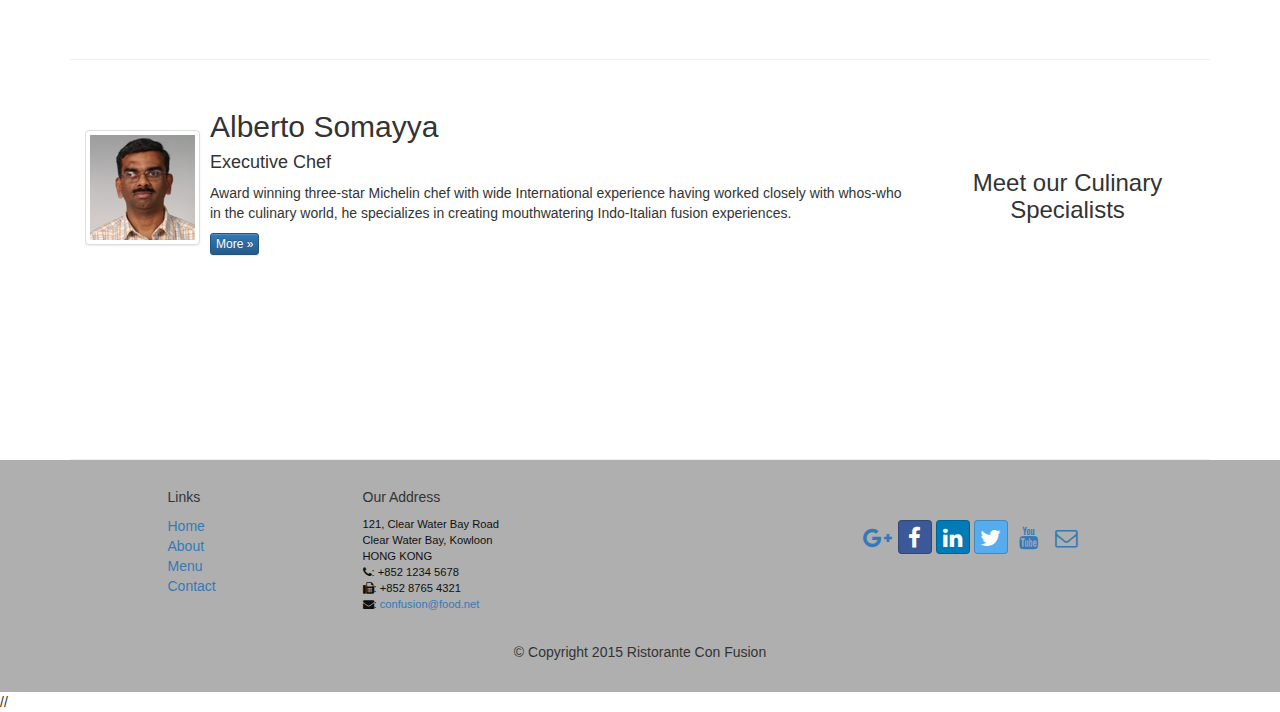
<file: index2.html>
<!DOCTYPE html>
<html lang="en">

<head>
    <meta charset="utf-8">
    <meta http-equiv="X-UA-Compatible" content="IE-edge">
    <meta name="viewport" content="width=device-width, initial-scale=1">
    <title>Ristorante Con Fusion</title>
    
    <!-- Bootstrap -->
    <link href="css/bootstrap.min.css" rel="stylesheet">
    <link href="css/bootstrap-theme.min.css" rel="stylesheet">
    <link href="css/font-awesome.min.css" rel="stylesheet">
    <link href="css/bootstrap-social.css" rel="stylesheet">
    <link href="css/mystyles.css" rel="stylesheet"

</head>

<body>
    <nav class="navbar navbar-inverse navbar-fixed-top" role="navigation">
        <div class="container">
            <div class="navbar-header">
                <button type="button" class="navbar-toggle collapsed" data-toggle="collapse" data-target="#navbar" aria-expanded="false" aria-controls="navbar">
                    <span class="sr-only">Toggle navigation</span>
                    <span class="icon-bar"></span>
                    <span class="icon-bar"></span>
                    <span class="icon-bar"></span>
                </button>
                <a class="navbar-brand" href="#"><img src="img/logo.png" height=30 width=41></a>
            </div>
            <div id="navbar" class="navbar-collapse collapse">
                <ul class="nav navbar-nav">
                    <li class="active"><a href="#"><span class="glyphicon glyphicon-home" aria-hidden="true"></span> Home</a></li>
                    <li><a href="aboutus.html"><span class="glyphicon glyphicon-info-sign" aria-hidden="true"></span> About</a></li>
                    <li class="dropdown">
                        <a href="#" class="dropdown-toggle" data-toggle="dropdown" role="button" aria-haspopup="true" aria-expanded="false"><span class="glyphicon glyphicon-list-alt" aria-hidden="true"></span> Menu <span class="caret"></span>
                        </a>
                        <ul class="dropdown-menu">
                            <li><a href="#">Appetizers</a></li>
                            <li><a href="#">Main Courses</a></li>
                            <li><a href="#">Desserts</a></li>
                            <li><a href="#">Drinks</a></li>
                            <li role="separator" class="divider"></li>
                            <li class="dropdown-header">Specials</li>
                            <li><a href="#">Lunch Buffet</a></li>
                            <li><a href="#">Weekend Brunch</a></li>
                        </ul>
                    </li>
                    <li><a href="contactus.html"><span class="fa fa-envelope-o"></span> Contact </a></li>
                </ul>
                <!-- Trial form from here -->
                <div id="navbarForm" class="navbar-right">
                    <ul class="nav navbar-nav navbar-right">
                    <li><a data-toggle="modal" data-target="#loginModal">
                    <span class="glyphicon glyphicon-log-in"></span> Login</a>
                    </li>
                </ul>
                </div>
        </div>
        
    </nav>

    <div id="loginModal" class="modal fade" role="dialog">
        <div class="modal-dialog">
        <!-- Modal content-->
        <div class="modal-content">
            <div class="modal-header">
                <button type="button" class="close" data-dismiss="modal">&times;</button>
                <h4 class="modal-title">Login </h4>
            </div>
            <div class="modal-body">

                
                    <form class="form-inline">
                          <div class="form-group form-group-sm">
                            <label class="sr-only" for="logInEmail">Email</label>
                            <input type="email" class="form-control" id="logInEmail" placeholder="Email">
                          </div>
                          <div class="form-group form-group-sm">
                            <label class="sr-only" for="logInPassword">Password</label>
                            <input type="password" class="form-control" id="logInPassword" placeholder="Password">
                          </div>
                          <div class="checkbox small">
                            <label>
                              <input type="checkbox"> Remember me 
                            </label>
                          </div>
                          <button type="submit" class="btn btn-default btn-info btn-sm">Log in</button>
                          <button type="button" class="btn btn-default btn-sm"
                       data-dismiss="modal">Cancel</button>
                    </form>
                

            </div>
        </div>
        </div>
    </div>

    <header class="jumbotron">

        <!-- Main component for a primary marketing message or call to action -->

        <div class="container">
            <div class="row row-header">
                <div class="col-xs-12 col-sm-8">
                    <h1>Ristorante con Fusion</h1>
                    <p style="padding:40px;"></p>
                    <p>We take inspiration from the World's best cuisines, and create a unique fusion experience. Our lipsmacking creations will tickle your culinary senses!</p>
                </div>
                <div class="col-xs-12 col-sm-2">
                    <p style="padding:20px;"></p>
                    <img src="img/logo.png" class="img-responsive center-block">
                </div>
                <div class="col-xs-12 col-sm-2">
                    <p style="padding:40px;"></p>
                    <a class="btn btn-warning btn-block" data-target="#ReserveModal" role="button" data-toggle="modal">Reserve Table</a>

                </div>
            </div>
        </div>
    </header>

    <div id="ReserveModal" class="modal fade" role="dialog">
        <div class="modal-dialog">
        <!-- Modal content-->
        <div class="modal-content">
            <div class="modal-header">
                <button type="button" class="close" data-dismiss="modal">&times;</button>
                <h4 class="modal-title">Reserve a Table</h4>
            </div>
            <div class="modal-body">

                
                    
               <form class="form-inline" id="reserveForm">
                   <div class="form-group">
                       <label for="inlineRadioOptions" class="col-sm-2 control-label">Number of Guests</label>
                       <div id="inlineRadioOptions" class="col-xs-10">
                           <label class="radio-inline">
                               <input name="n" type="radio" id="inlineRadio1" value="option1">1
                           </label>
                           <label class="radio-inline">
                               <input name="n" type="radio" id="inlineRadio2" value="option2">2
                           </label>
                           <label class="radio-inline">
                               <input name="n" type="radio" id="inlineRadio3" value="option3">3
                           </label>
                           <label class="radio-inline">
                               <input name="n" type="radio" id="inlineRadio4" value="option4">4
                           </label>
                           <label class="radio-inline">
                               <input name="n" type="radio" id="inlineRadio5" value="option5">5
                           </label>
                           <label class="radio-inline">
                               <input name="n" type="radio" id="inlineRadio6" value="option6">6
                           </label>
                        </div>
                    </div>


                    <p style="padding:5px;"></p>
                   
                    <div class="form-group">
                       <label for="SectionsRadio" class="col-sm-2 control-label" style="margin-right:15px">Section</label>
                       <div id="SectionsRadio" class="col-sm-9">
                           
                           <div class="btn-group" data-toggle="buttons">
                              <label class="btn btn-success active">
                                <input type="radio" name="section" id="non-smoking" autocomplete="off" checked> Non-smoking
                              </label>
                              <label class="btn btn-danger">
                                <input type="radio" name="section" id="smoking" autocomplete="off"> Smoking
                              </label>
                              
                            </div>
                           
                        </div>
                    </div>

                    <p style="padding:5px;"></p>
                    
                    <div class="form-group form-inline" id="dateTime">
                         <label for="dateTime" class="col-sm-2 control-label">Date and Time</label>
                         <div class="form-group has-feedback">
                             <input type="text" class="form-control" id="date1" aria-describedby="date1" placeholder="Date">
                             <i class="glyphicon glyphicon-calendar form-control-feedback" aria-hidden="true"></i>
                         </div>
                         <div class="form-group has-feedback">
                             <input type="text" class="form-control" id="time1" aria-describedby="time1" placeholder="Time">
                             <i class="glyphicon glyphicon-time form-control-feedback" aria-hidden="true"></i>
                         </div>
                         
                        
                         
                   </div>
                   
                    <p style="padding:5px;"></p>

                    <div class="form-group form-inline">
                        <div class="col-xs-12">
                             <button type="submit" class="btn btn-info">Reserve</button>
                         </div>
                    </div>

                    
                 </form>

                <p style="padding:20px;"></p>
                 <div class="alert alert-warning alert-dismissible" role="alert">
                        <button type="button" class="close" data-dismiss="alert" aria-label="Close">
                        <span aria-hidden="true">&times;</span></button>
                        <strong>Warning!</strong>:Please <a href="#phonenumber" class="alert-link">Call</a> us to reserve for more than six guests.
                    </div>
                 
       
                

            </div>
        </div>
        </div>
    </div>

    <div class="container">
        
        <div class="row row-content">
        
            <div class="col-xs-12">
                <div id="mycarousel" class="carousel slide" data-ride="carousel">
                <!-- Indicators -->
                <ol class="carousel-indicators">
                    <li data-target="#mycarousel" data-slide-to="0" class="active"></li>
                    <li data-target="#mycarousel" data-slide-to="1"></li>
                    <li data-target="#mycarousel" data-slide-to="2"></li>
                </ol>
                    <!-- Wrapper for slides -->
                <div class="carousel-inner" role="listbox">
                    <div class="item active">
                        <img class="img-responsive"
                         src="img/uthappizza.png" alt="Uthappizza">
                        <div class="carousel-caption">
                        <h2>Uthappizza  <span class="label label-danger">Hot</span> <span class="badge">$4.99</span></h2>
                        <p>A unique combination of Indian Uthappam (pancake) and
                          Italian pizza, topped with Cerignola olives, ripe vine
                          cherry tomatoes, Vidalia onion, Guntur chillies and
                          Buffalo Paneer.</p>
                        <p><a class="btn btn-primary btn-xs" href="#">More &raquo;</a></p>
                        </div>
                    </div>
                    <div class="item">
                        <img class="img-responsive"
                         src="img/buffet.png" alt="Buffet">
                        <div class="carousel-caption">
                        <h2 class="media-heading">Weekend Grand Buffet <span class="label label-danger label-xs">New</span></h2>
                        <p>Featuring mouthwatering combinations with a choice of five different salads, six enticing appetizers, six main entrees and five choicest desserts. Free flowing bubbly and soft drinks. All for just $19.99 per person </p>
                        <p><a class="btn btn-primary btn-xs" href="#">More &raquo;</a></p>
                        </div>
                    </div>
                    <div class="item">
                        <img class="img-responsive"
                         src="img/alberto.png" alt="Buffet">
                        <div class="carousel-caption">
                         <h2 class="media-heading">Alberto Somayya</h2>
                        <h4>Executive Chef</h4>
                        <p>Award winning three-star Michelin chef with wide International experience having worked closely with whos-who in the culinary world, he specializes in creating mouthwatering Indo-Italian fusion experiences. </p>
                        <p><a class="btn btn-primary btn-xs" href="#">More &raquo;</a></p>
                        </div>
                    </div>
                </div>
                <!-- Controls -->
                <a class="left carousel-control" href="#mycarousel" role="button" data-slide="prev">
                    <span class="glyphicon glyphicon-chevron-left" aria-hidden="true"></span>
                    <span class="sr-only">Previous</span>
                </a>
                <a class="right carousel-control" href="#mycarousel" role="button" data-slide="next">
                    <span class="glyphicon glyphicon-chevron-right" aria-hidden="true"></span>
                    <span class="sr-only">Next</span>
                </a>
                </div>
            </div>

        </div>

        <div class="row row-content">
            <div class="col-xs-12 col-sm-3 col-sm-push-9">
                <p style="padding:20px;"></p>
                <h3 align=center>Our Lipsmacking Culinary Creations</h3>
            </div>
            <div class="col-xs-12 col-sm-9 col-sm-pull-3">
                <div class="media">
                    <div class="media-left media-middle">
                        <a href="#">
                            <img class="media-object img-thumbnail" src="img/uthappizza.png" alt="Uthappizza">
                        </a>
                    </div>              
                    <div class="media-body">
                        <h2 class="media-heading">Uthappizza <span class="label label-danger label-xs">Hot</span> <span class="badge">$4.99</span></h2>
                <p>A unique combination of Indian Uthappam (pancake) and Italian pizza, topped with Cerignola olives, ripe vine cherry tomatoes, Vidalia onion, Guntur chillies and Buffalo Paneer.</p>
                        <p><a class="btn btn-primary btn-xs" href="#">More &raquo;</a></p>
                    </div>
                </div>
            </div>
        </div>


        <div class="row row-content">
            <div class="col-xs-12 col-sm-3">
                <p style="padding:20px;"></p>
                <h3 align=center>This Month's Promotions</h3>
            </div>
            <div class="col-xs-12 col-sm-9">
                <div class="media">
                    <div class="media-body">
                        <h2 class="media-heading">Weekend Grand Buffet <span class="label label-danger label-xs">New</span></h2>
                        <p>Featuring mouthwatering combinations with a choice of five different salads, six enticing appetizers, six main entrees and five choicest desserts. Free flowing bubbly and soft drinks. All for just $19.99 per person </p>
                        <p><a class="btn btn-primary btn-xs" href="#">More &raquo;</a></p>
                    </div>
                    <div class="media-right media-middle">
                        <img class="media-object img-thumbnail" src="img/buffet.png" alt="Weekend Grand Buffet">
                    </div>
                </div>
            </div>
        </div>

        <div class="row row-content">
            <div class="col-xs-12 col-sm-3 col-sm-push-9">
                <p style="padding:20px;"></p>
                <h3 align=center>Meet our Culinary Specialists</h3>
            </div>
            <div class="col-xs-12 col-sm-9 col-sm-pull-3">
                <div class="media">
                    <div class="media-left media-middle">
                        <a href="#">
                            <img class="media-object img-thumbnail" src="img/alberto.png" alt="Alberto Somayya">
                        </a>
                    </div>
                    <div class="media-body">
                        <h2 class="media-heading">Alberto Somayya</h2>
                        <h4>Executive Chef</h4>
                        <p>Award winning three-star Michelin chef with wide International experience having worked closely with whos-who in the culinary world, he specializes in creating mouthwatering Indo-Italian fusion experiences. </p>
                        <p><a class="btn btn-primary btn-xs" href="#">More &raquo;</a></p>
                    </div>
                </div>
             </div>
        </div>
        
        
    </div>

    <footer class="row-footer">
        <div class="container">
            <div class="row">             
                <div class="col-xs-5 col-xs-offset-1 col-sm-2 col-sm-offset-1">
                    <h5>Links</h5>
                    <ul class="list-unstyled">
                        <li><a href="#">Home</a></li>
                        <li><a href="#">About</a></li>
                        <li><a href="#">Menu</a></li>
                        <li><a href="#">Contact</a></li>
                    </ul>
                </div>
                <div class="col-xs-6 col-sm-5">
                    <h5>Our Address</h5>
                    <address>
		              121, Clear Water Bay Road<br>
		              Clear Water Bay, Kowloon<br>
		              HONG KONG<br>
		              <i class="fa fa-phone" id="phonenumber"></i>: +852 1234 5678<br>
		              <i class="fa fa-fax"></i>: +852 8765 4321<br>
		              <i class="fa fa-envelope"></i>: 
                        <a href="mailto:confusion@food.net">confusion@food.net</a>
		           </address>
                </div>
                <div class="col-xs-12 col-sm-4">
                    <div class="nav navbar-nav" style="padding: 40px 10px;">
                        <a class="btn btn-social-icon btn-google-plus" href="http://google.com/+"><i class="fa fa-google-plus"></i></a>
                        <a class="btn btn-social-icon btn-facebook" href="http://www.facebook.com/profile.php?id="><i class="fa fa-facebook"></i></a>
                        <a class="btn btn-social-icon btn-linkedin" href="http://www.linkedin.com/in/"><i class="fa fa-linkedin"></i></a>
                        <a class="btn btn-social-icon btn-twitter" href="http://twitter.com/"><i class="fa fa-twitter"></i></a>
                        <a class="btn btn-social-icon btn-youtube" href="http://youtube.com/"><i class="fa fa-youtube"></i></a>
                        <a class="btn btn-social-icon" href="mailto:"><i class="fa fa-envelope-o"></i></a>
                    </div>
                </div>
                <div class="col-xs-12">
                    <p style="padding:10px;"></p>
                    <p align=center>© Copyright 2015 Ristorante Con Fusion</p>
                </div>
            </div>
        </div>
    </footer>
    <!-- jQuery (necessary for Bootstrap's JavaScript plugins) -->
    <script src="https://ajax.googleapis.com/ajax/libs/jquery/1.11.3/jquery.min.js"></script>   
    <!-- Include all compiled plugins (below), or include individual files as needed -->
    <script src="js/bootstrap.min.js"></script>
    
    // <script>
    //     $(document).ready(function(){
    //     $('[data-toggle="tooltip"]').tooltip();
    //      });
    // </script>

</body>

</html>
</file>
<file: css/mystyles.css>
.row-header {
  margin: 0px auto;
  padding: 0px 0px;
}
.row-content {
  margin: 0px auto;
  padding: 50px 0px;
  border-bottom: 1px ridge;
  min-height: 400px;
}
.row-footer {
  margin: 0px auto;
  padding: 20px 0px;
  background-color: #AfAfAf;
}
.jumbotron {
  margin: 0px auto;
  padding: 70px 30px;
  background: #7986CB;
  color: floralwhite;
}
.carousel {
  background: #1a237e;
}
.carousel .item {
  height: 300px;
}
.carousel .item img {
  left: 0;
  min-height: 300px;
  position: absolute;
  top: 0;
}
.navbar-inverse {
  background: #303f9f;
  color: #ffffff;
}
.navbar-inverse .navbar-nav > .active > a {
  background: #1a237e;
  color: #ffffff;
}
.navbar-inverse .navbar-nav > .active > a:hover {
  background: #1a237e;
  color: #ffffff;
}
.navbar-inverse .navbar-nav > .active > a:focus {
  background: #1a237e;
  color: #ffffff;
}
.navbar-inverse .navbar-nav > .open > a {
  background: #1a237e;
  color: #ffffff;
}
.navbar-inverse .navbar-nav > .open > a:hover {
  background: #1a237e;
  color: #ffffff;
}
.navbar-inverse .navbar-nav > .open > a:focus {
  background: #1a237e;
  color: #ffffff;
}
.navbar-inverse .navbar-nav .open .dropdown-menu > li > a {
  background-color: #303f9f;
  color: #eeeeee;
}
.navbar-inverse .navbar-nav .open .dropdown-menu > li > a:hover {
  color: #000000;
}
.navbar-inverse .navbar-nav .open .dropdown-menu {
  background-color: #303f9f;
  color: #eeeeee;
}
address {
  color: #0f0f0f;
  font-size: 80%;
  margin: 0px;
}
body {
  align: center;
  padding: 50px 0px 0px 0px;
  z-index: 0;
}
.tab-content {
  border-bottom: 1px solid #dddddd;
  border-left: 1px solid #dddddd;
  border-right: 1px solid #dddddd;
  padding: 10px;
}
.affix {
  top: 100px;
}
#carouselButtons {
  bottom: 0px;
  position: absolute;
  right: 0px;
}
/* change modal position */
#loginModal {
  top: 30%;
  right: 0%;
  outline: none;
}
</file>
